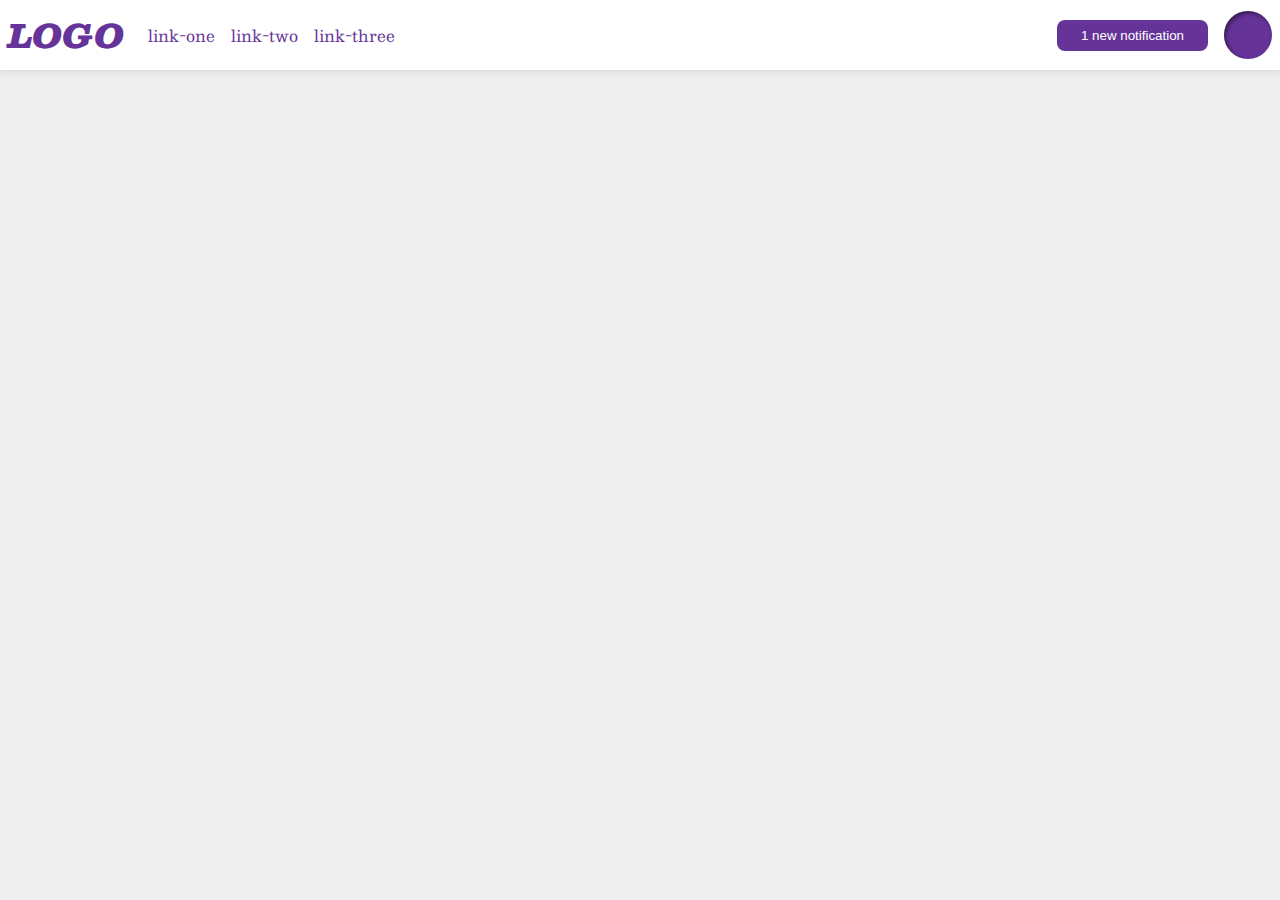
<file: foundations/flex/03-flex-header-2/index.html>
<!DOCTYPE html>
<html lang="en">
  <head>
    <meta charset="UTF-8">
    <meta http-equiv="X-UA-Compatible" content="IE=edge">
    <meta name="viewport" content="width=device-width, initial-scale=1.0">
    <title>Flex Header 2</title>
    <link rel="stylesheet" href="style.css">
  </head>
  <body>
    <div class="header">
      <div class="logo">
        LOGO
      </div>
      <ul class="links">
        <li><a href="https://google.com">link-one</a></li>
        <li><a href="https://google.com">link-two</a></li>
        <li><a href="https://google.com">link-three</a></li>
      </ul>
      <div class="left">
        <button class="notifications">
          1 new notification
        </button>
        <div class="profile-image"></div>
      </div>

    </div>
  </body>
</html>
</file>
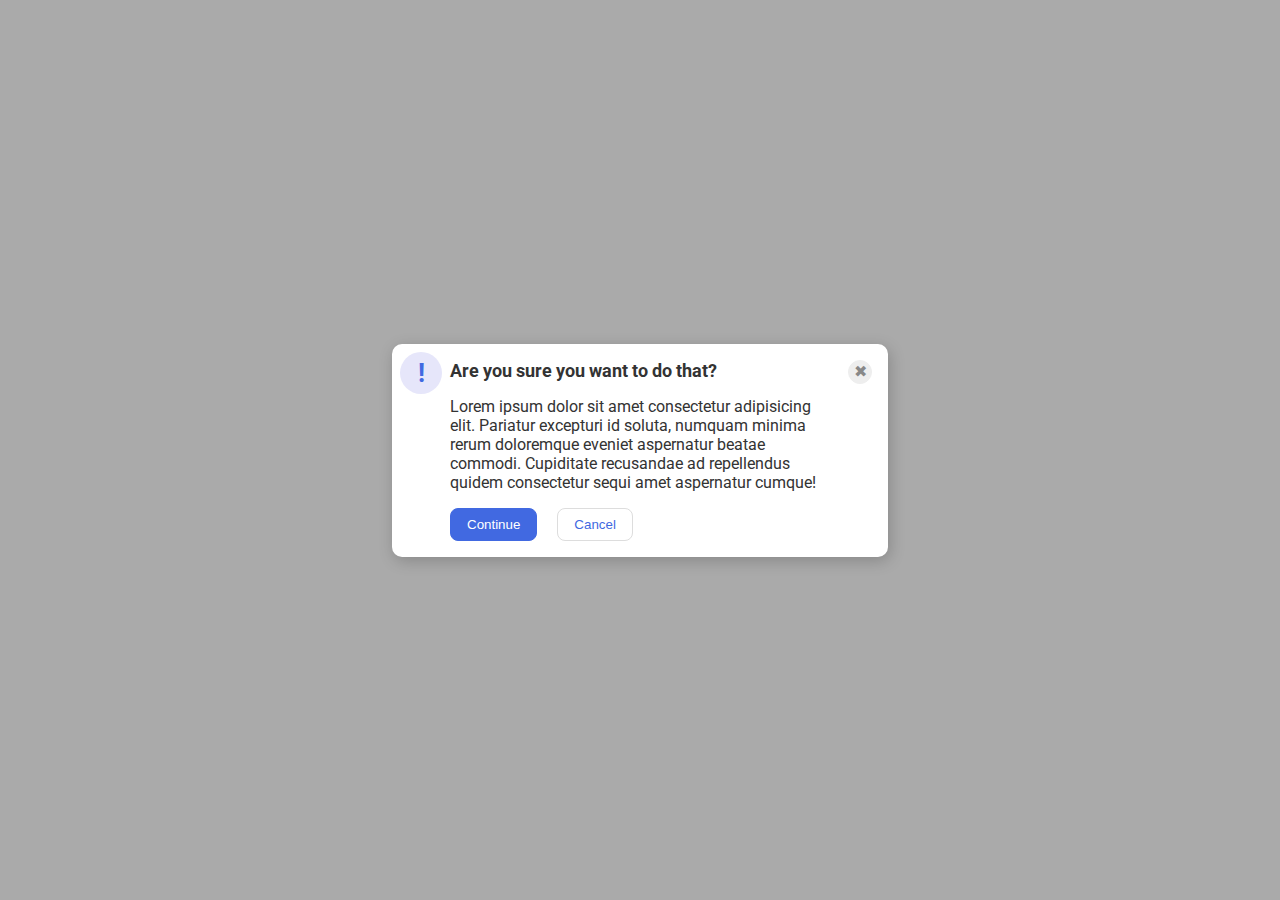
<file: foundations/flex/05-flex-modal/index.html>
<!DOCTYPE html>
<html lang="en">
  <head>
    <meta charset="UTF-8">
    <meta http-equiv="X-UA-Compatible" content="IE=edge">
    <meta name="viewport" content="width=device-width, initial-scale=1.0">
    <link rel="stylesheet" href="style.css">
    <title>Modal</title>
  </head>
  <body>
    <div class="modal">
      <div class="row1">
        <div class="icon">!</div>
        <div class="row1item2">
          <div class="header">Are you sure you want to do that?</div>
          <div class="text">Lorem ipsum dolor sit amet consectetur adipisicing elit. Pariatur excepturi id soluta, numquam minima rerum doloremque eveniet aspernatur beatae commodi. Cupiditate recusandae ad repellendus quidem consectetur sequi amet aspernatur cumque!</div>
          <button class="continue">Continue</button>
          <button class="cancel">Cancel</button>
        </div>
        <div class="row1item3">
          <button class="close-button">✖</button>
        </div>
        </div>
      </div>
    </div>
  </body>
</html>
</file>
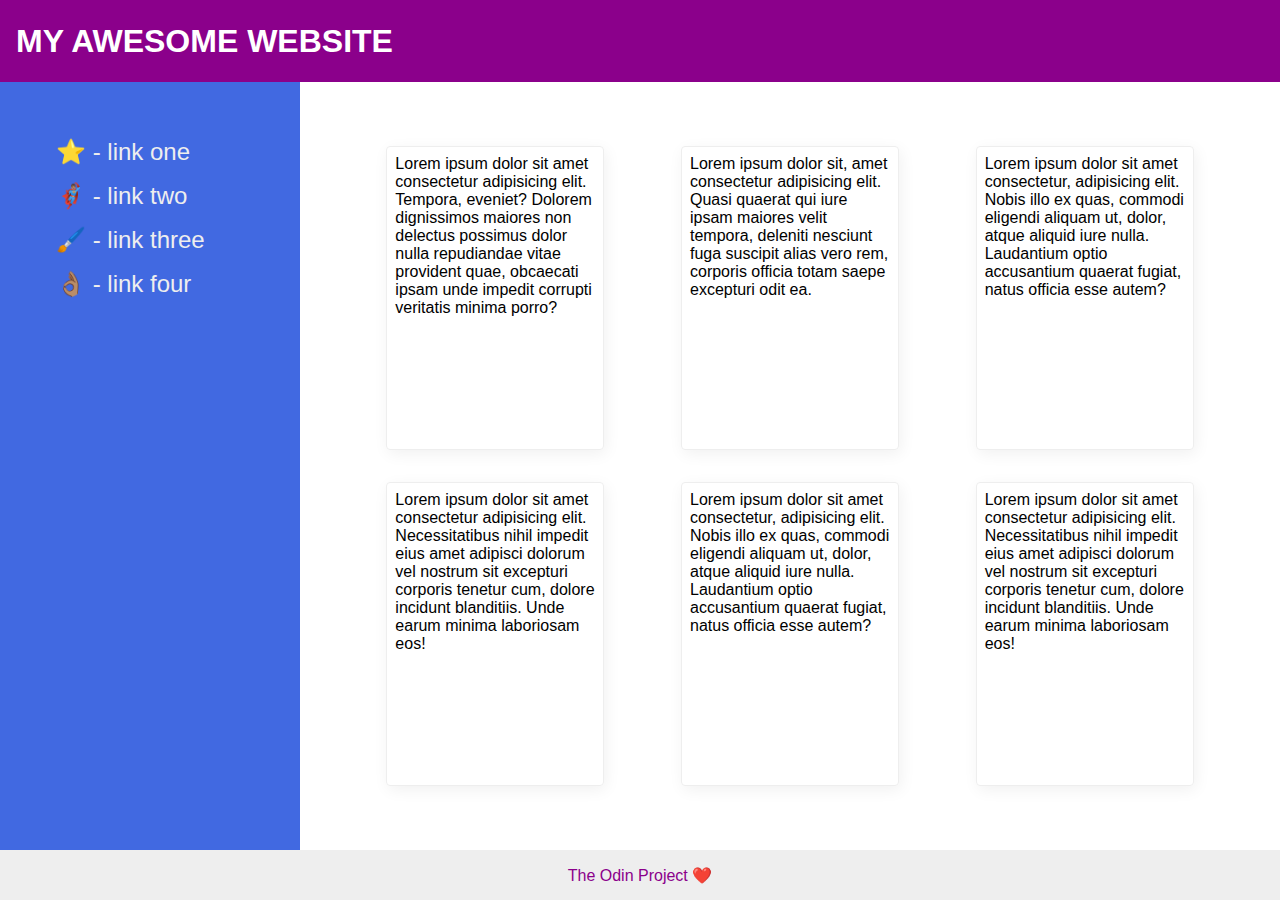
<file: foundations/flex/07-flex-layout-2/index.html>
<!DOCTYPE html>
<html lang="en">
  <head>
    <meta charset="UTF-8">
    <meta http-equiv="X-UA-Compatible" content="IE=edge">
    <meta name="viewport" content="width=device-width, initial-scale=1.0">
    <title>The Holy Grail</title>
    <link rel="stylesheet" href="style.css">
  </head>
  <body>
    <div class="header">
      MY AWESOME WEBSITE
    </div>
    <div class="mid-part">
      <div class="sidebar">
        <ul>
          <li><a href="#">⭐ - link one</a></li>
          <li><a href="#">🦸🏽‍♂️ - link two</a></li>
          <li><a href="#">🖌️ - link three</a></li>
          <li><a href="#">👌🏽 - link four</a></li>
        </ul>
      </div>
      <div class="card-container">
        <div class="card">Lorem ipsum dolor sit amet consectetur adipisicing elit. Tempora, eveniet? Dolorem dignissimos maiores non delectus possimus dolor nulla repudiandae vitae provident quae, obcaecati ipsam unde impedit corrupti veritatis minima porro?</div>
        <div class="card">Lorem ipsum dolor sit, amet consectetur adipisicing elit. Quasi quaerat qui iure ipsam maiores velit tempora, deleniti nesciunt fuga suscipit alias vero rem, corporis officia totam saepe excepturi odit ea.</div>
        <div class="card">Lorem ipsum dolor sit amet consectetur, adipisicing elit. Nobis illo ex quas, commodi eligendi aliquam ut, dolor, atque aliquid iure nulla. Laudantium optio accusantium quaerat fugiat, natus officia esse autem?</div>
        <div class="card">Lorem ipsum dolor sit amet consectetur adipisicing elit. Necessitatibus nihil impedit eius amet adipisci dolorum vel nostrum sit excepturi corporis tenetur cum, dolore incidunt blanditiis. Unde earum minima laboriosam eos!</div>
        <div class="card">Lorem ipsum dolor sit amet consectetur, adipisicing elit. Nobis illo ex quas, commodi eligendi aliquam ut, dolor, atque aliquid iure nulla. Laudantium optio accusantium quaerat fugiat, natus officia esse autem?</div>
        <div class="card">Lorem ipsum dolor sit amet consectetur adipisicing elit. Necessitatibus nihil impedit eius amet adipisci dolorum vel nostrum sit excepturi corporis tenetur cum, dolore incidunt blanditiis. Unde earum minima laboriosam eos!</div>  
      </div>
    </div>
    <div class="footer">
      The Odin Project ❤️
    </div>
  </body>
</html>
</file>
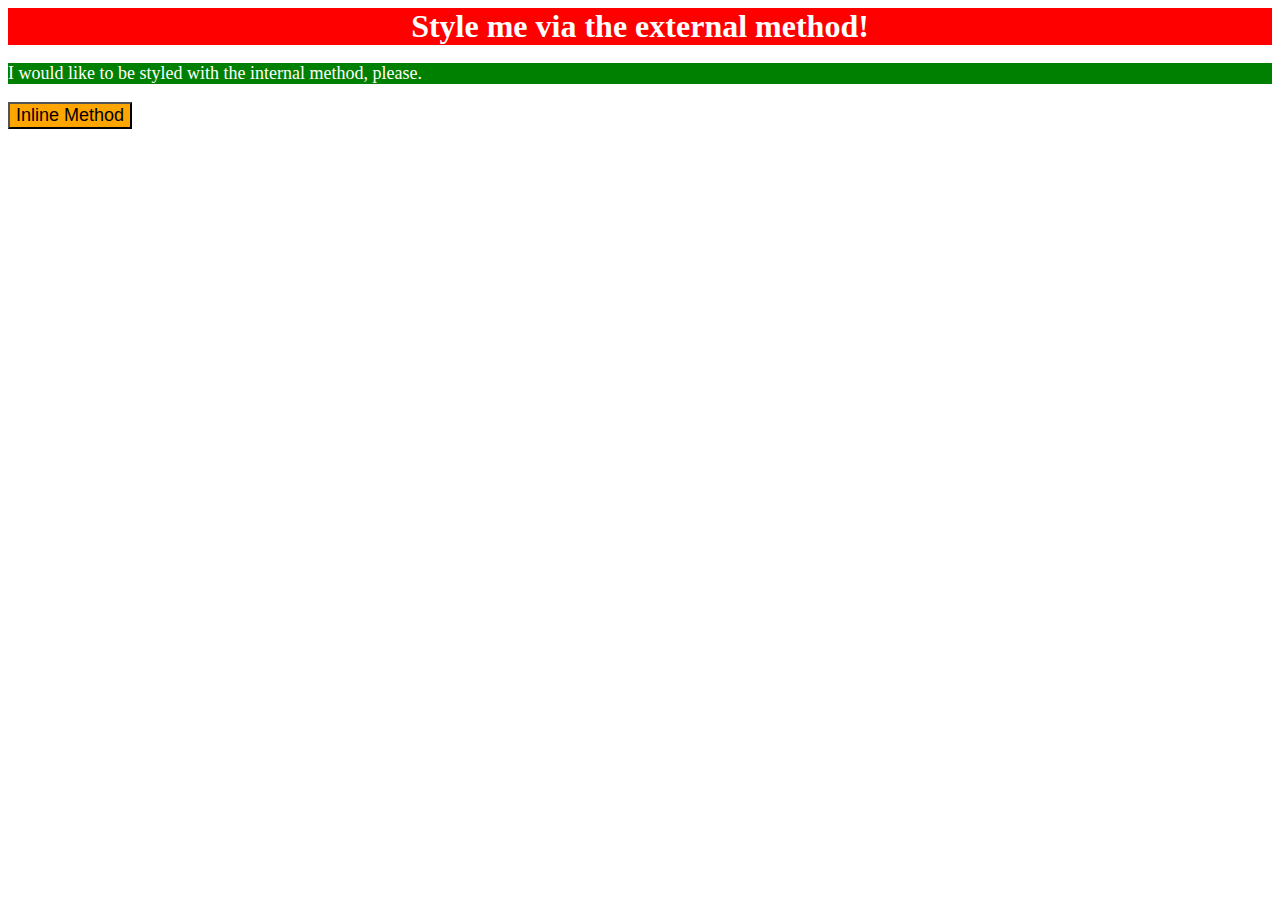
<file: foundations/intro-to-css/01-css-methods/index.html>
<!DOCTYPE html>
<html lang="en">
  <head>
    <meta charset="UTF-8">
    <meta http-equiv="X-UA-Compatible" content="IE=edge">
    <meta name="viewport" content="width=device-width, initial-scale=1.0">
    <title>Methods for Adding CSS</title>
    <link rel="stylesheet" href="styles.css">
    <style>
      p {
        color: white;
        background-color: green;
        font-size: 18px;
      }
    </style>
  </head>
  <body>
    <div>Style me via the external method!</div>
    <p>I would like to be styled with the internal method, please.</p>
    <button style="background-color: orange; font-size: 18px">Inline Method</button>
  </body>
</html>
</file>
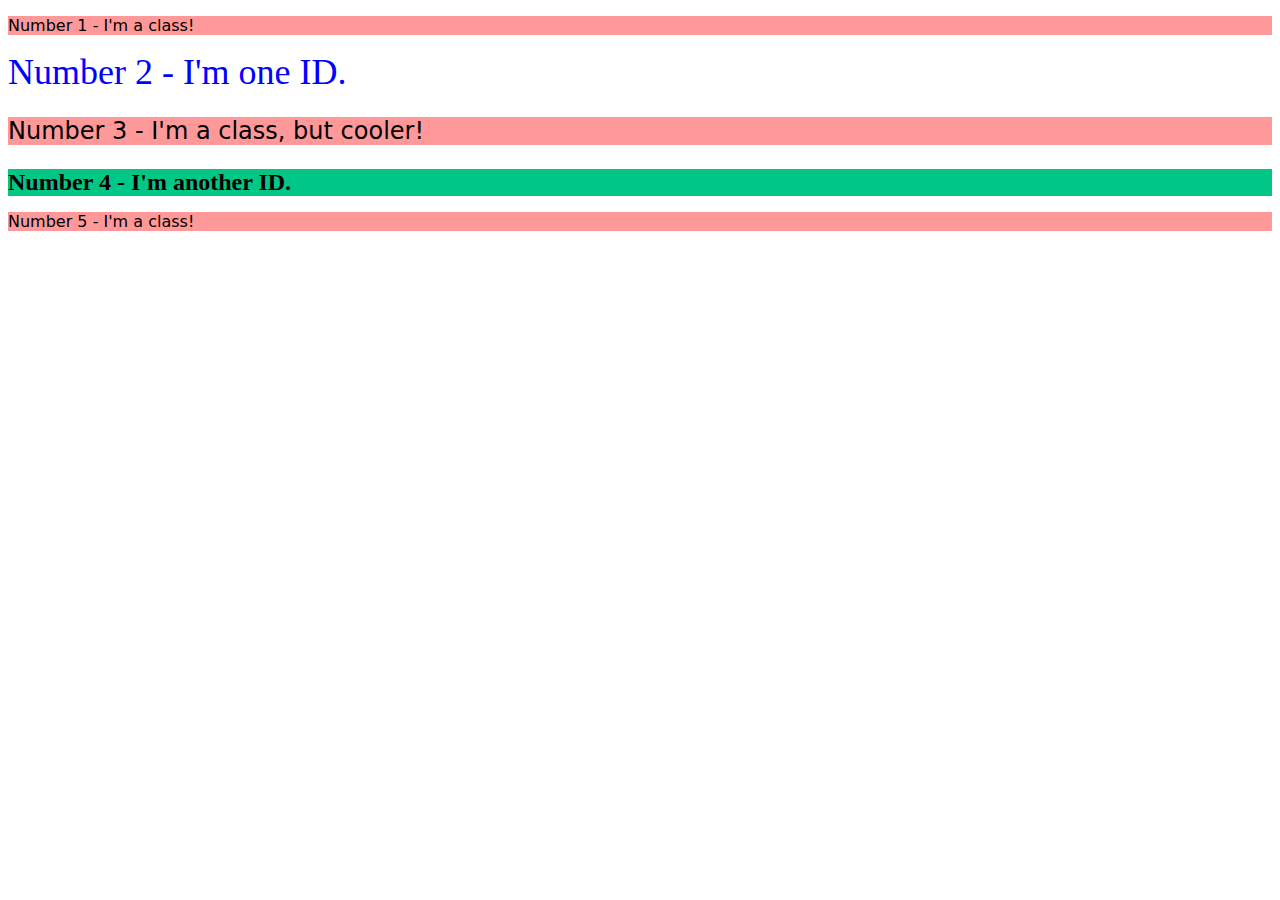
<file: foundations/intro-to-css/02-class-id-selectors/index.html>
<!DOCTYPE html>
<html lang="en">
  <head>
    <meta charset="UTF-8">
    <meta http-equiv="X-UA-Compatible" content="IE=edge">
    <meta name="viewport" content="width=device-width, initial-scale=1.0">
    <title>Class and ID Selectors</title>
    <link rel="stylesheet" href="style.css">
  </head>
  <body>
    <p class="odd">Number 1 - I'm a class!</p>
    <div id="second">Number 2 - I'm one ID.</div>
    <p class="odd cool">Number 3 - I'm a class, but cooler!</p>
    <div id="fourth">Number 4 - I'm another ID.</div>
    <p class="odd">Number 5 - I'm a class!</p>
  </body>
</html>
</file>
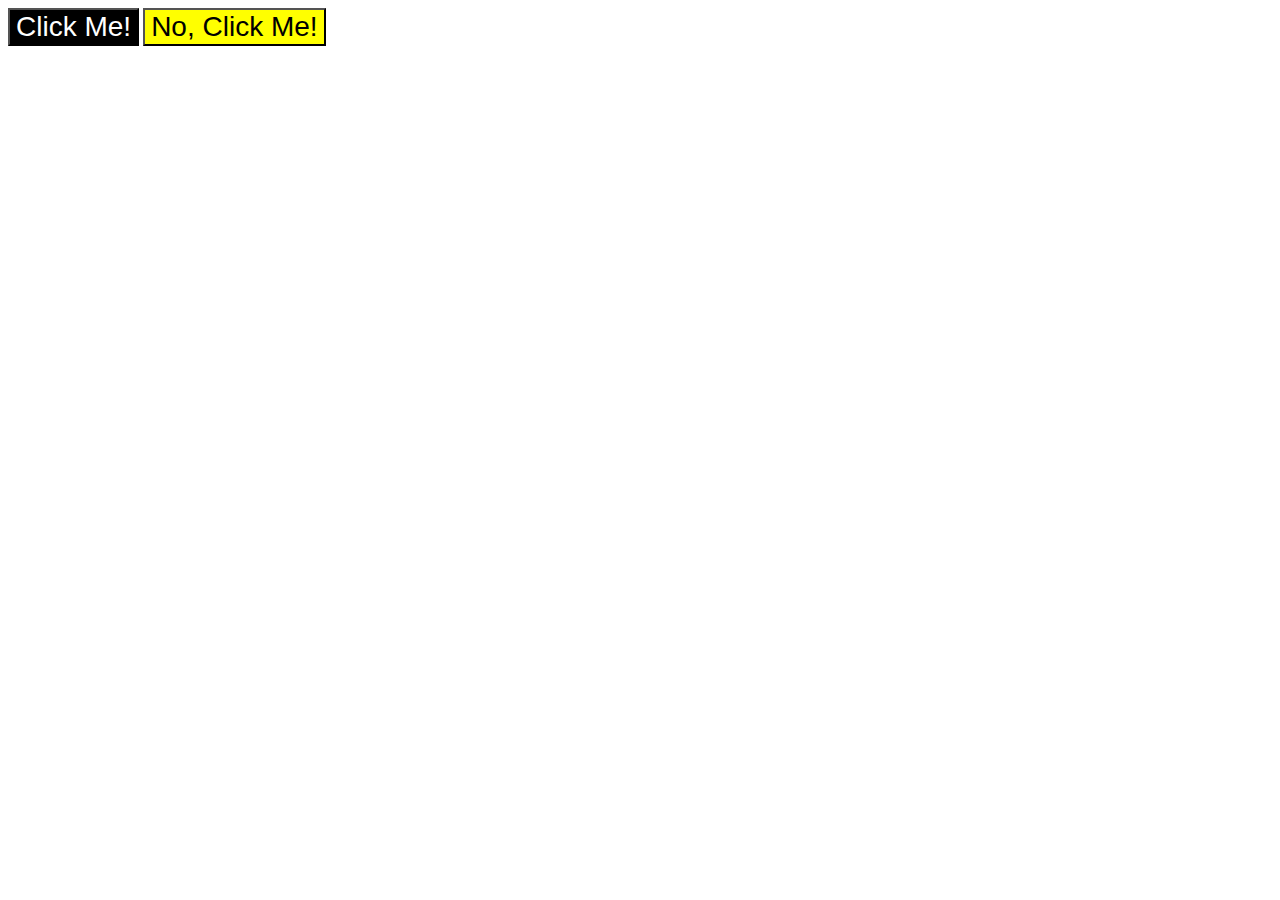
<file: foundations/intro-to-css/03-grouping-selectors/index.html>
<!DOCTYPE html>
<html lang="en">
  <head>
    <meta charset="UTF-8">
    <meta http-equiv="X-UA-Compatible" content="IE=edge">
    <meta name="viewport" content="width=device-width, initial-scale=1.0">
    <title>Grouping Selectors</title>
    <link rel="stylesheet" href="style.css">
  </head>
  <body>
    <button class="first">Click Me!</button>
    <button class="second">No, Click Me!</button>
  </body>
</html>
</file>
<file: foundations/flex/03-flex-header-2/style.css>
/* this is some magical font-importing.  
you'll learn about it later. */
@import url('https://fonts.googleapis.com/css2?family=Besley:ital,wght@0,400;1,900&display=swap');

body {
  margin: 0;
  background: #eee;
  font-family: Besley, serif;
}

.header {
  background: white;
  border-bottom: 1px solid #ddd;
  box-shadow: 0 0 8px rgba(0,0,0,.1);
  display: flex;
  padding: 8px;
  gap: 16px;
}

.profile-image {
  background: rebeccapurple;
  box-shadow: inset 2px 2px 4px rgba(0,0,0,.5);
  border-radius: 50%;
  width: 48px;
  height: 48px;
}

.logo {
  color: rebeccapurple;
  font-size: 32px;
  font-weight: 900;
  font-style: italic;
}

button {
  border: none;
  border-radius: 8px;
  background: rebeccapurple;
  color: white;
  padding: 8px 24px;
}

a {
  /* this removes the line under our links */
  text-decoration: none;
  color: rebeccapurple;
}

ul {
  list-style-type: none;
  margin: 0;
  padding: 0;
  gap: 16px;
}

.left {
  display: flex;
  margin-left: auto;
  align-items: center;
  gap: 16px;
}

.links {
  display: flex;
  margin-right: auto;
  align-items: center;
  margin-left: 8px;
}
</file>
<file: foundations/flex/05-flex-modal/style.css>
@import url('https://fonts.googleapis.com/css2?family=Roboto:wght@400;700&display=swap');

html, body {
  height: 100%;
}

body {
  font-family: Roboto, sans-serif;
  margin: 0;
  background: #aaa;
  color: #333;
  /* I'll give you this one for free lol */
  display: flex;
  align-items: center;
  justify-content: center;
}

.modal {
  background: white;
  width: 480px;
  border-radius: 10px;
  box-shadow: 2px 4px 16px rgba(0,0,0,.2);
}

.icon {
  color: royalblue;
  font-size: 26px;
  font-weight: 700;
  background: lavender;
  width: 42px;
  height: 42px;
  border-radius: 50%;
  display: flex;
  flex-shrink: 0;
  align-items: center;
  justify-content: center;
}

.close-button {
  background: #eee;
  border-radius: 50%;
  color: #888;
  font-weight: 400;
  font-size: 16px;
  height: 24px;
  width: 24px;
  display: flex;
  align-items: center;
  justify-content: center;
  border: 1px solid #eee;
  padding: 0;
}

button {
  cursor: pointer;
  padding: 8px 16px;
  border-radius: 8px;
}

button.continue {
  background: royalblue;
  border: 1px solid royalblue;
  color: white;
}

button.cancel {
  background: white;
  border: 1px solid #ddd;
  color: royalblue;
}

.row1 {
  display: flex;
  justify-content: space-between;
  flex-wrap: nowrap;
}

.header {
  font-size: large;
  font-weight: bold;
  padding: 8px;
}

.modal {
  padding: 8px;
}

button {
  margin: 8px;
}

.text {
  margin: 8px;
}
</file>
<file: foundations/flex/07-flex-layout-2/style.css>
body {
  font-family: -apple-system, BlinkMacSystemFont, 'Segoe UI', Roboto, Oxygen, Ubuntu, Cantarell, 'Open Sans', 'Helvetica Neue', sans-serif;
  margin: 0;
  min-height: 100vh;
}

.header {
  height: 72px;
  background: darkmagenta;
  color: white;
}

.footer {
  height: 72px;
  background: #eee;
  color: darkmagenta;
}

.sidebar {
  width: 300px;
  background: royalblue;
  box-sizing: border-box;
}

.card {
  border: 1px solid #eee;
  box-shadow: 2px 4px 16px rgba(0,0,0,.06);
  border-radius: 4px;
}





body {
  display: flex;
  flex-direction: column;
}

.mid-part {
  display: flex;
  align-items: stretch;
  flex: 1;
}

.card-container {
  display: flex;
  justify-content: space-around;
  flex-wrap: wrap;
  padding: 48px;
}
.card {
  display: flex;
  flex: 0 0 200px;
  margin: 16px;
  padding: 8px;
}

li {
  list-style: none;
  padding: 0px;
  margin: 16px 0px;
}

a {
  text-decoration: none;
  color: #eee;
}

.header {
  font-size: 32px;
  font-weight: 900;
  padding: 16px;
  display: flex;
  align-items: center;
  flex: 0 0 50px;
}

.footer {
  display: flex;
  align-items: center;
  justify-content: center;
  padding: 0px 16px;
  flex: 0 0 50px;
}

.sidebar {
  display: flex;
  flex: 1 0 300px;
  font-size: 24px;
  padding: 16px;
}
</file>
<file: foundations/intro-to-css/01-css-methods/styles.css>
div {
    color: white;
    background-color: red;
    font-size: 32px;
    font-weight: bold;
    text-align: center;
}
</file>
<file: foundations/intro-to-css/02-class-id-selectors/style.css>
.odd {
    background-color: #FF9999;
    font-family: Verdana, "DejaVu Sans", sans-serif;
}

#second {
    color: #0000ff;
    font-size: 36px;
}

.cool {
    font-size: 24px;
}

#fourth {
    background-color: rgb(0, 199, 133);
    font-size: 24px;
    font-weight: 700;
}
</file>
<file: foundations/intro-to-css/03-grouping-selectors/style.css>
.first,
.second {
    font-family: Helvetica, "Times New Roman", sans-serif;
    font-size: 28px;
}

.first {
    color: white;
    background-color: black;
}

.second {
    background-color: yellow;
}
</file>
